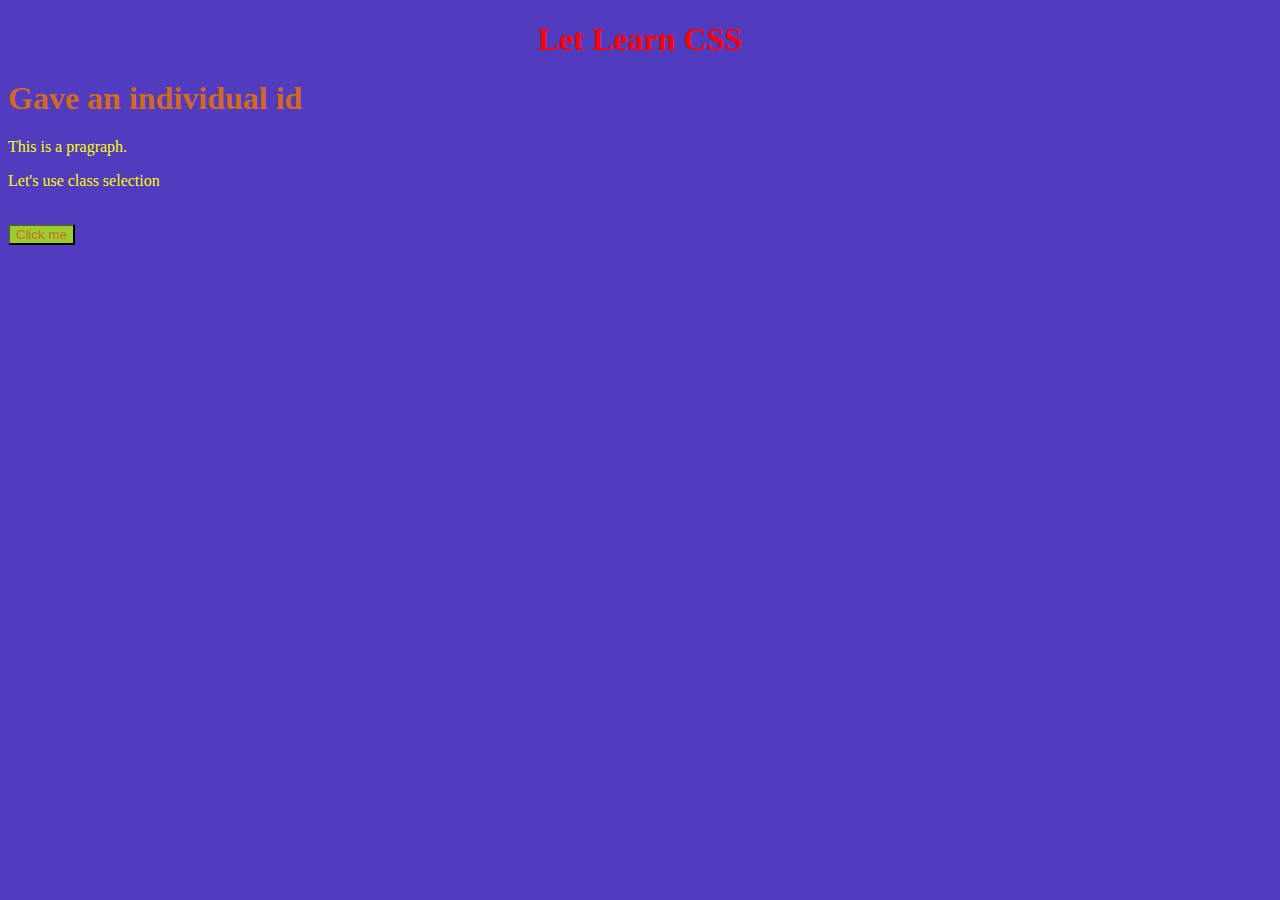
<file: index.html>
<!DOCTYPE html>
<html lang="en">
<head>
    <meta charset="UTF-8">
    <meta name="viewport" content="width=device-width, initial-scale=1.0">
    <title>Learn HTML with CSS</title>

    <!-- <style>
        h1 {
            color: rebeccapurple;
        }
    </style> -->

    <link rel="StyleSheet" href="style.css">
</head>
<body>
    <!-- <h1 style="color: red;">Using inline style</h1> -->
    <h1>Let Learn CSS</h1>
    <h1 id="Heading">Gave an individual id</h1>
    <p class="myClass">This is a pragraph.</p>
    <p class="myClass">Let's use class selection</p>
    <br>
    <button>Click me</button>
</body>
</html>
</file>
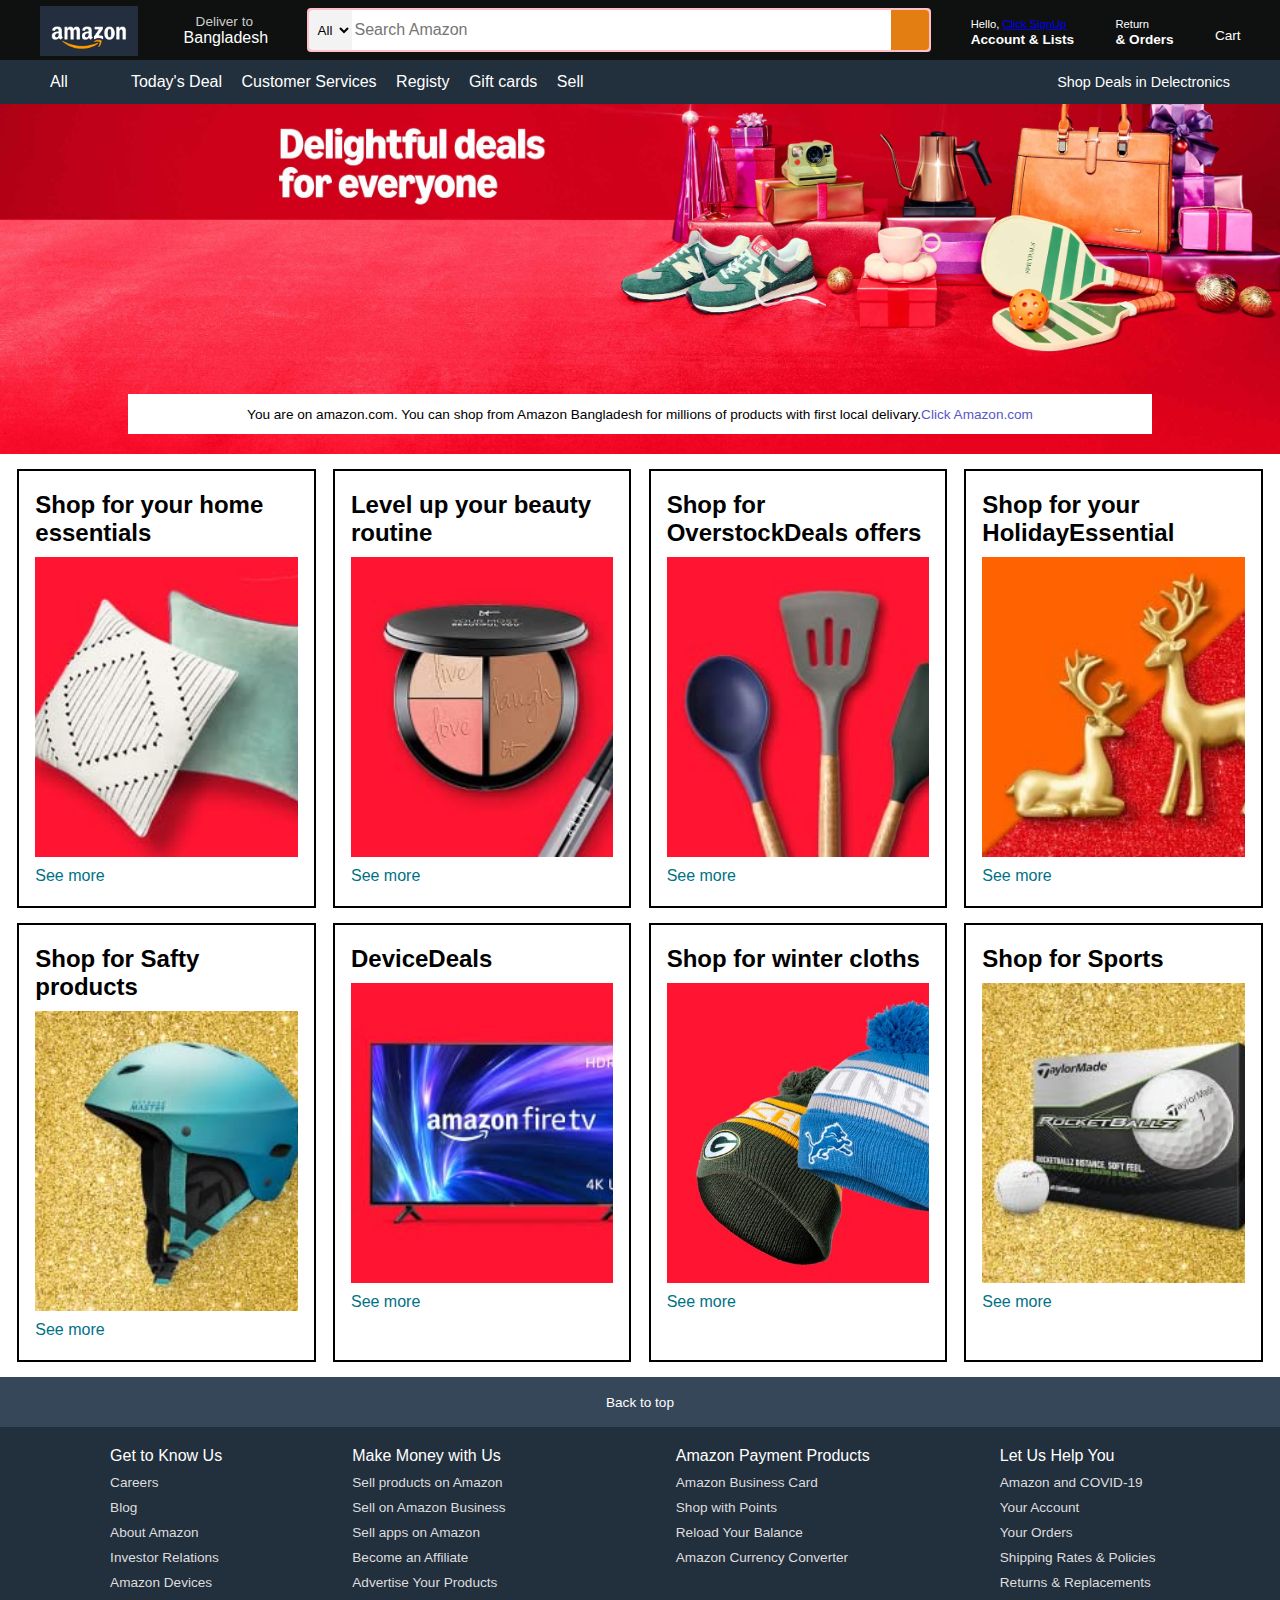
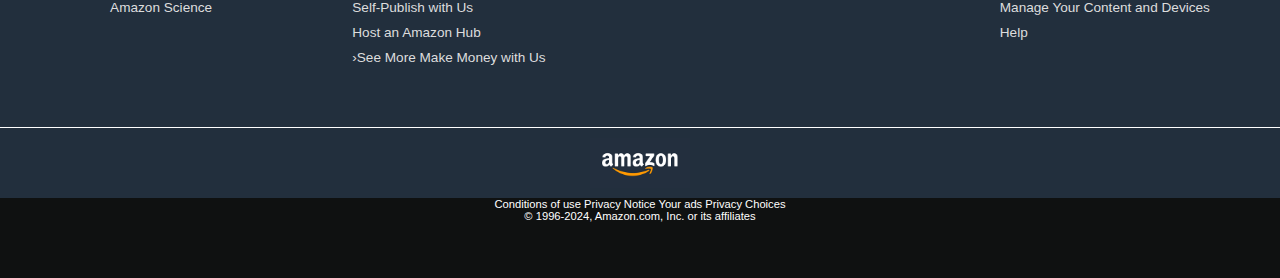
<file: project/index.html>
<!DOCTYPE html>
<html lang="en">
  <head>
    <meta charset="UTF-8" />
    <meta name="viewport" content="width=device-width, initial-scale=1.0" />
    <title>Amazon Clone</title>
    <link
      rel="stylesheet"
      href="https://cdnjs.cloudflare.com/ajax/libs/font-awesome/6.7.1/css/all.min.css"
      integrity="sha512-5Hs3dF2AEPkpNAR7UiOHba+lRSJNeM2ECkwxUIxC1Q/FLycGTbNapWXB4tP889k5T5Ju8fs4b1P5z/iB4nMfSQ=="
      crossorigin="anonymous"
      referrerpolicy="no-referrer"
    />
    <link rel="stylesheet" href="style.css" />
  </head>
  <body>
    <!-- <i class="fa-solid fa-heart"></i> -->
    <header>
      <div class="navbar">
        <div class="nav-logo border">
          <div class="logo"></div>
        </div>

        <div class="nav-address border">
          <p class="address-first">Deliver to</p>
          <div class="add-icon">
            <i class="fa-solid fa-location-dot"></i>
            <p class="address-second">Bangladesh</p>
          </div>
        </div>

        <div class="search-bar border">
          <select class="search-select">
            <option>All</option>
          </select>

          <input placeholder="Search Amazon" class="search-input" />

          <div class="search-icon">
            <i class="fa-solid fa-magnifying-glass"></i>
          </div>
        </div>

        <div class="signin border">
          <p>
            <span>Hello,
              <a
              href="signup.html"
              >Click SignUp
            </a>
            </span>
          </p>
          <p class="nav-sec">Account & Lists</p>
        </div>

        <div class="return border">
          <p>
            <span>Return</span>
          </p>
          <p class="nav-sec">& Orders</p>
        </div>
        <div class="nav-cart border">
          <i class="fa-solid fa-cart-shopping"></i>
          Cart
        </div>
      </div>
      <div class="panel">
        <div class="panel-all">
          <i class="fa-solid fa-bars"></i>
          All
        </div>
        <div class="panel-ops">
          <p>Today's Deal</p>
          <p>Customer Services</p>
          <p>Registy</p>
          <p>Gift cards</p>
          <p>Sell</p>
        </div>
        <div class="panel-deal">Shop Deals in Delectronics</div>
      </div>
    </header>

    <div class="hero-sec">
      <div class="hero-mess">
        <p>
          You are on amazon.com. You can shop from Amazon Bangladesh for
          millions of products with first local delivary.<a
            href="https://www.amazon.com/"
            >Click Amazon.com</a
          >
        </p>
      </div>
    </div>
    <div class="shop-sec">
      <div class="box">
        <div class="box-content">
          <h2>Shop for your home essentials</h2>
          <div class="box-img" style="background-image: url('Home.jpg')"></div>
          <p>See more</p>
        </div>
      </div>
      <div class="box">
        <div class="box-content">
          <h2>Level up your beauty routine</h2>
          <div class="box-img" style="background-image: url('Beauty.jpg')"></div>
          <p>See more</p>
        </div>
      </div>
      <div class="box">
        <div class="box-content">
          <h2>Shop for OverstockDeals offers</h2>
          <div class="box-img" style="background-image: url('OverstockDeals.jpg')"></div>
          <p>See more</p>
        </div>
      </div>
      <div class="box">
        <div class="box-content">
          <h2>Shop for your HolidayEssential</h2>
          <div class="box-img" style="background-image: url('HolidayEssential.jpg')"></div>
          <p>See more</p>
        </div>
      </div>

      <div class="box">
        <div class="box-content">
          <h2>Shop for Safty products</h2>
          <div class="box-img" style="background-image: url('SaveBigOnFitness.jpg')"></div>
          <p>See more</p>
        </div>
      </div>
      <div class="box">
        <div class="box-content">
          <h2>DeviceDeals</h2>
          <div class="box-img" style="background-image: url('DeviceDeals.jpg')"></div>
          <p>See more</p>
        </div>
      </div>
      <div class="box">
        <div class="box-content">
          <h2>Shop for winter cloths</h2>
          <div class="box-img" style="background-image: url('GameDayDeals.jpg')"></div>
          <p>See more</p>
        </div>
      </div>
      <div class="box">
        <div class="box-content">
          <h2>Shop for Sports</h2>
          <div class="box-img" style="background-image: url('TaylorMade.jpg')"></div>
          <p>See more</p>
        </div>
      </div>
    </div>

    <footer>
      <div class="footer-panel1">
        Back to top
      </div>
      <div class="footer-panel2">
        <ul>
          <P>
            Get to Know Us
          </P>
          <a>Careers</a>
          <a>Blog</a>
          <a>About Amazon</a>
          <a>Investor Relations</a>
          <a>Amazon Devices</a>
          <a>Amazon Science</a>
        </ul>

        <ul>
          <P>
            Make Money with Us
          </P>
          <a>Sell products on Amazon</a>
          <a>Sell on Amazon Business</a>
          <a>Sell apps on Amazon</a>
          <a>Become an Affiliate</a>
          <a>Advertise Your Products</a>
          <a>Self-Publish with Us</a>
          <a>Host an Amazon Hub</a>
          <a>›See More Make Money with Us</a>
        </ul>

        <ul>
          <P>
            Amazon Payment Products
          </P>
          <a>Amazon Business Card</a>
          <a>Shop with Points</a>
          <a>Reload Your Balance</a>
          <a>Amazon Currency Converter</a>
        </ul>

        <ul>
          <P>
            Let Us Help You
          </P>
          <a>Amazon and COVID-19</a>
          <a>Your Account</a>
          <a>Your Orders</a>
          <a>Shipping Rates & Policies</a>
          <a>Returns & Replacements</a>
          <a>Manage Your Content and Devices</a>
          <a>Help</a>
        </ul>

      </div>
      <div class="footer-panel3">
        <div class="logo-foot">

        </div>
      </div>
      <div class="footer-panel4">
        <div class="pages">
          <a>Conditions of use</a>
          <a>Privacy Notice</a>
          <a>Your ads Privacy Choices</a>
        </div>
        <div class="copyright">
          © 1996-2024, Amazon.com, Inc. or its affiliates
        </div>
      </div>
    </footer>
  </body>
</html>
</file>
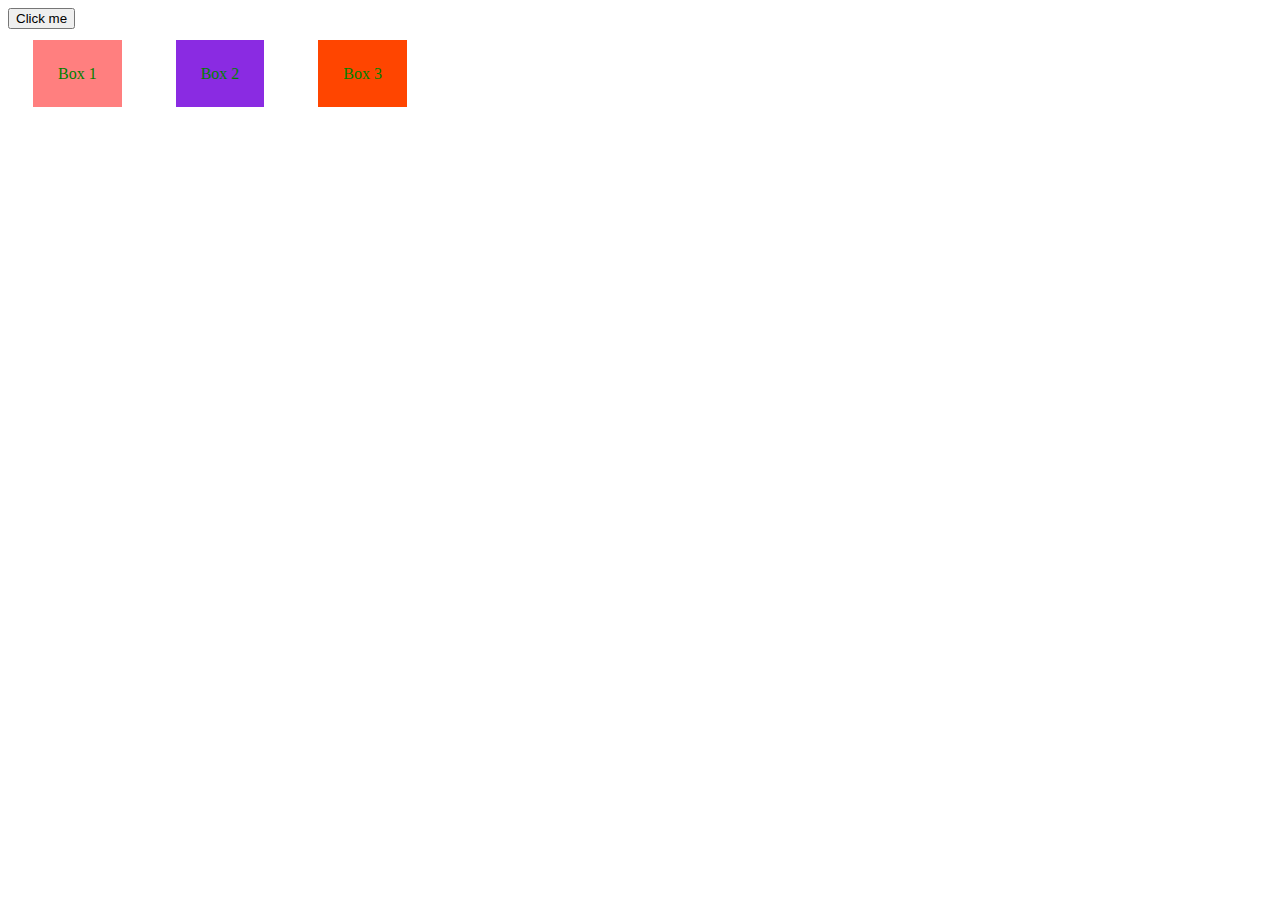
<file: CSS_level02.html>
<!DOCTYPE html>
<html lang="en">
<head>
    <meta charset="UTF-8">
    <meta name="viewport" content="width=device-width, initial-scale=1.0">
    <title>CSS level 02</title>
    <link rel="CSS StyleSheet" href="style_04.css">
</head>
<body>
    <!-- <div>
        This is a div.
    </div> -->
    <button>Click me</button>
    <br>
    <br>
    <div id="Box1" style="background-color: rgba(255, 0, 0, 0.5)">Box 1</div>
    <div id="Box2" style="background-color: blueviolet;">Box 2</div>
    <div style="background-color: orangered;">Box 3</div>
</body>
</html>
</file>
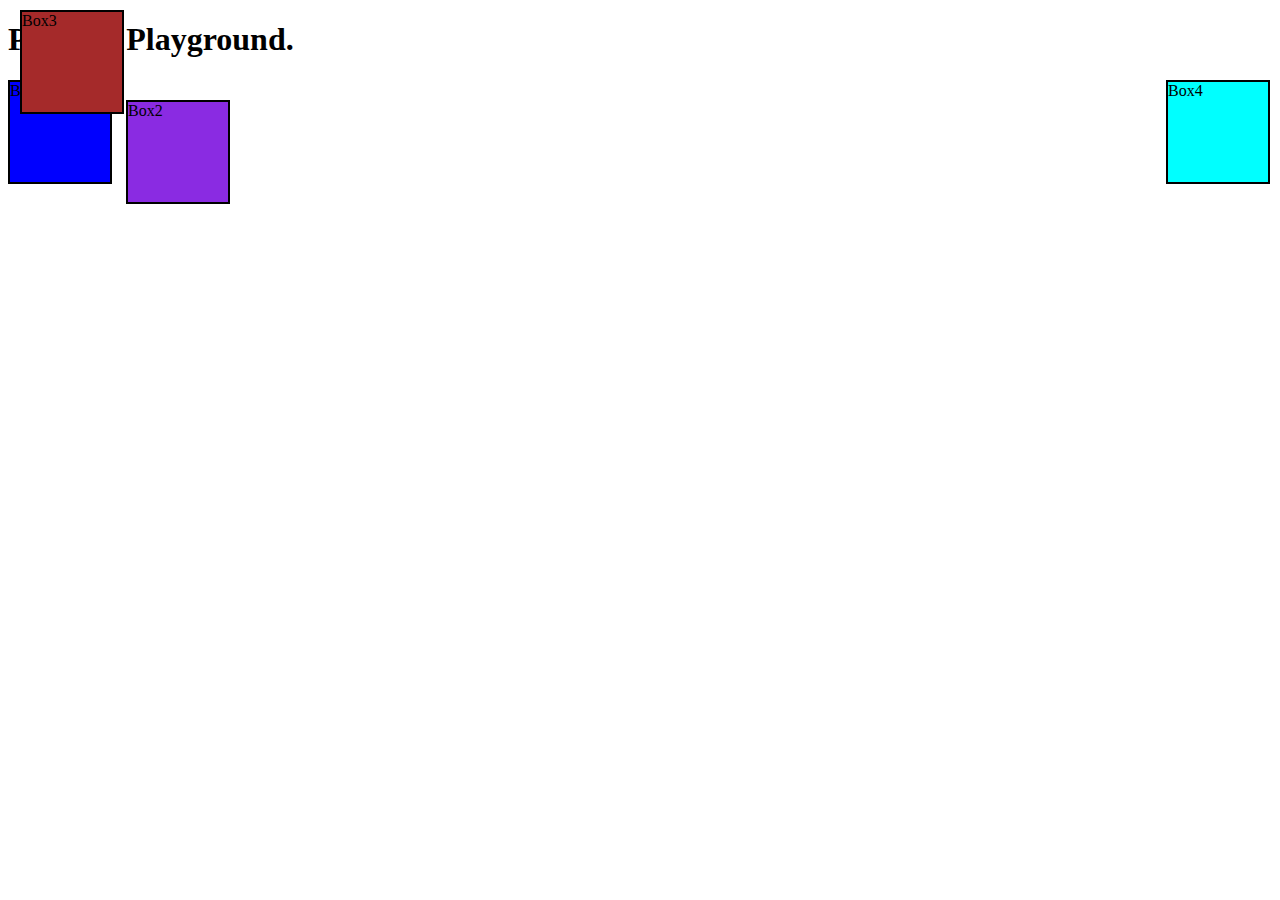
<file: level_03.html>
<!DOCTYPE html>
<html lang="en">
<head>
    <meta charset="UTF-8">
    <meta name="viewport" content="width=device-width, initial-scale=1.0">
    <title>Level 3</title>
    <link rel="styleSheet" href="level_03.css">
</head>
<body>
    <h1>Position Playground.</h1>
    <!-- <div id="box1">
        Hello
        <div id="box2">box2</div>   
    </div> -->
    <div id="box1">Box1</div>
    <div id="box2">Box2</div>
    <div id="box3">Box3</div>
    <div id="box4">Box4</div>
</body>
</html>
</file>
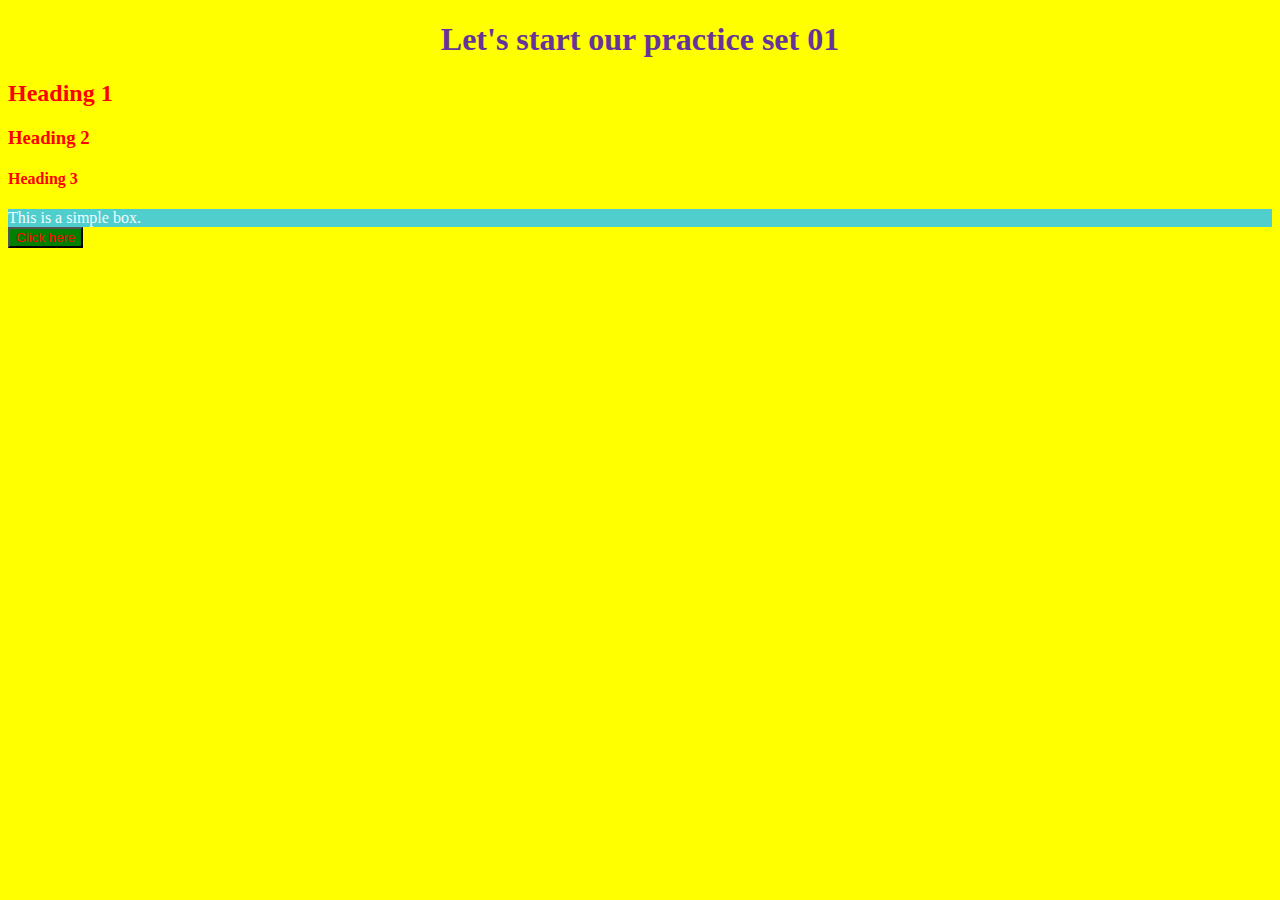
<file: practiceSet_01.html>
<!DOCTYPE html>
<html lang="en">
<head>
    <meta charset="UTF-8">
    <meta name="viewport" content="width=device-width, initial-scale=1.0">
    <title>Practice Set 01</title>
    <link rel="styleSheet" href="style_01.css">
    
</head>
<body>
  <h1>Let's start our practice set 01</h1> 

  <h2 class="id">Heading 1</h2>
  <h3 class="id">Heading 2</h3>
  <h4 class="id">Heading 3</h4>

  <div id="box">
    This is a simple box.
  </div> 

  <button>Click here</button>

</body>
</html>
</file>
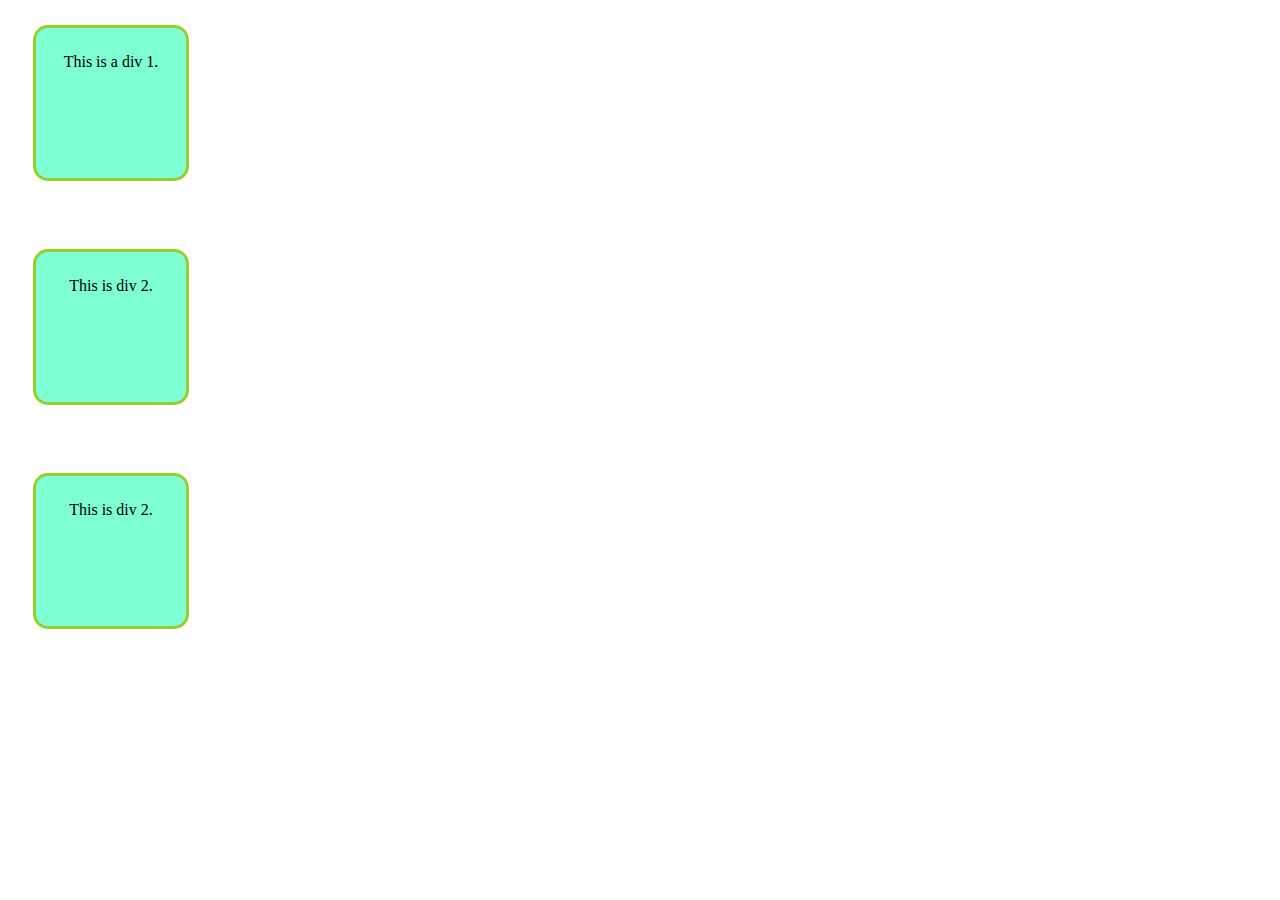
<file: practiceSet_02.html>
<!DOCTYPE html>
<html lang="en">
<head>
    <meta charset="UTF-8">
    <meta name="viewport" content="width=device-width, initial-scale=1.0">
    <title>Practice set 02</title>
    <link rel="styleSheet" href="style_02.css">
</head>
<body>
    <!-- <h1>This is the first heading</h1> -->
    <!-- <div id="outer">
        Outer
        <div id="Inner">
            Inner
        </div>
    </div> -->
    <div>
        This is a div 1.
    </div>
    <br>
    <div>
        This is div 2.
    </div>
    <br>
    <div>
        This is div 2.
    </div>

</body>
</html>
</file>
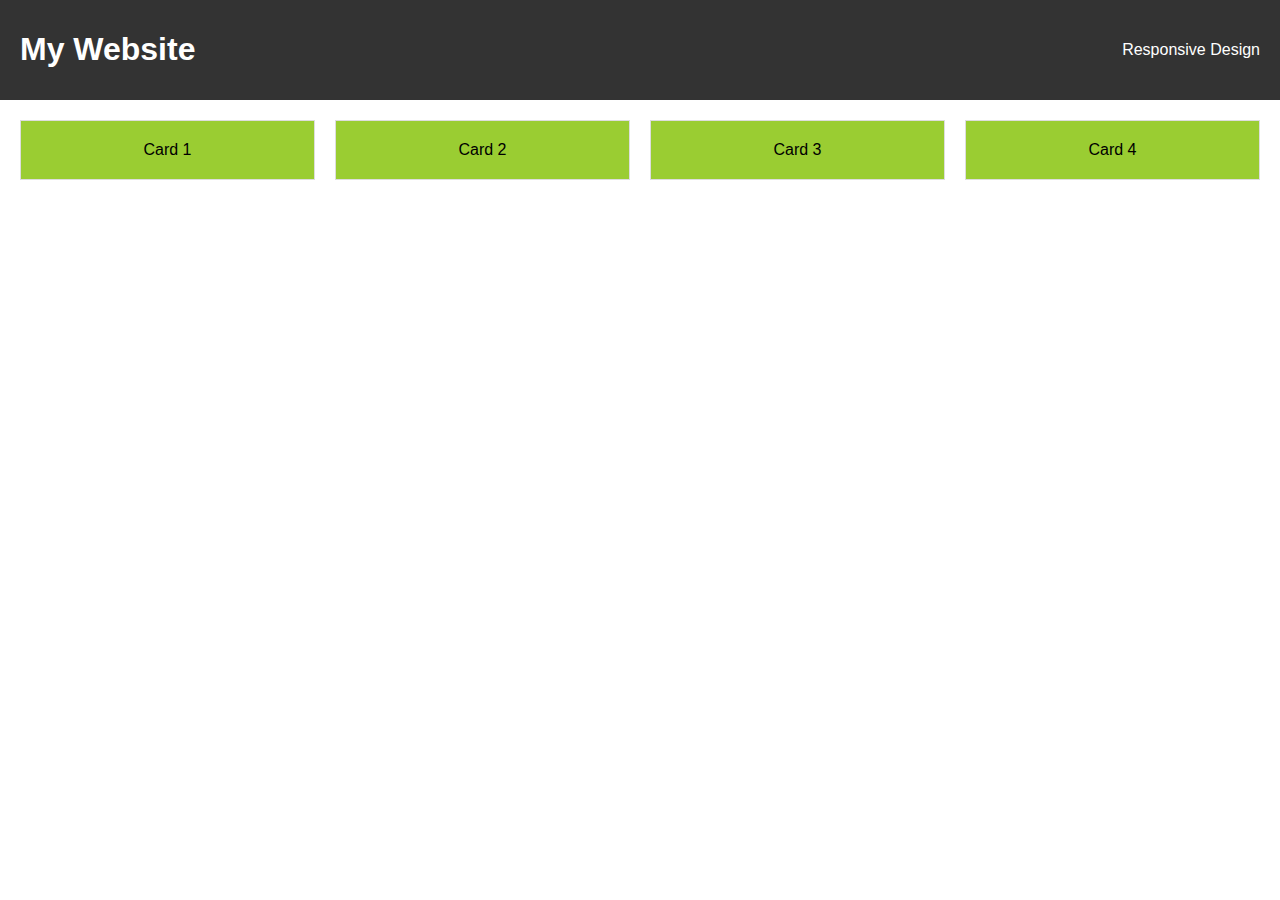
<file: practiceSetNew.html>
<!DOCTYPE html>
<html>
<head>
  <link rel="styleSheet" href="style_05.css">
</head>
<body>
  <div class="navbar">
    <h1>My Website</h1>
    <p>Responsive Design</p>
  </div>

  <div class="grid">
    <div class="card">Card 1</div>
    <div class="card">Card 2</div>
    <div class="card">Card 3</div>
    <div class="card">Card 4</div>
  </div>
</body>
</html>
</file>
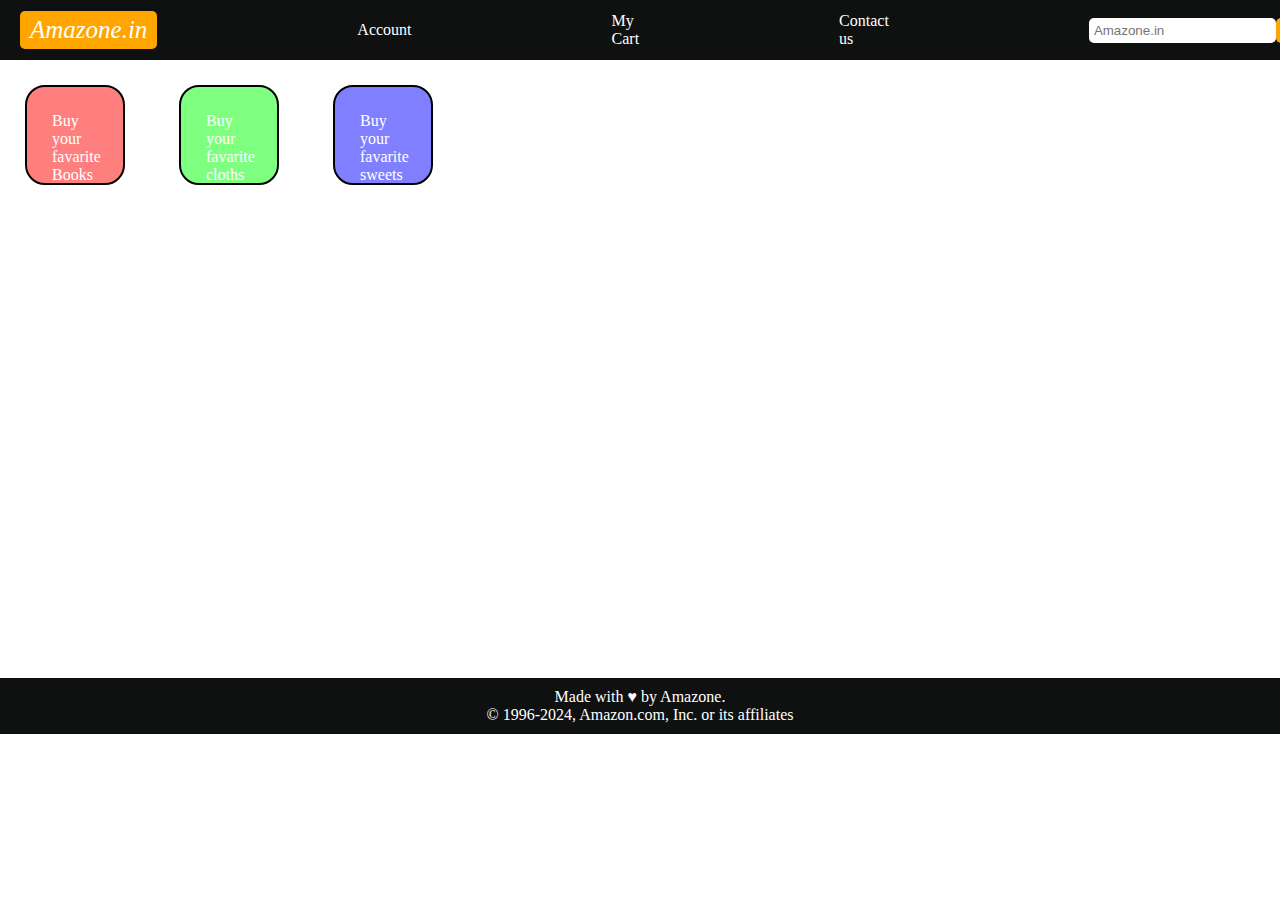
<file: topBar.html>
<!DOCTYPE html>
<html lang="en">
<head>
    <meta charset="UTF-8">
    <meta name="viewport" content="width=device-width, initial-scale=1.0">
    <title>top bar create</title>
    <link rel="styleSheet" href="style_03.css">
</head>
<body>
    <header>
        <div id="navbar">
            <a id="logo" href="https://www.amazon.com/" target="_blank">Amazone.in</a>
            <a href="#">Account</a>
            <a href="#">My Cart</a>
            <a href="#">Contact us</a>
            <input placeholder="Amazone.in">
            <button>Search</button>
        </div>
    </header>
    <div id="content">
        <div class="contentBox" style="background-color: rgba(255, 0, 0, 0.5);">Buy your favarite Books </div>
        <div class="contentBox" style="background-color: rgba(0, 255, 0, 0.5);"> Buy your favarite cloths </div>
        <div class="contentBox" style="background-color: rgba( 0, 0, 255, 0.5);">Buy your favarite sweets</div>
    </div>
    <br>

    <footer>
        Made with &hearts; by Amazone.<br>
        © 1996-2024, Amazon.com, Inc. or its affiliates
    </footer>
</body>
</html>
</file>
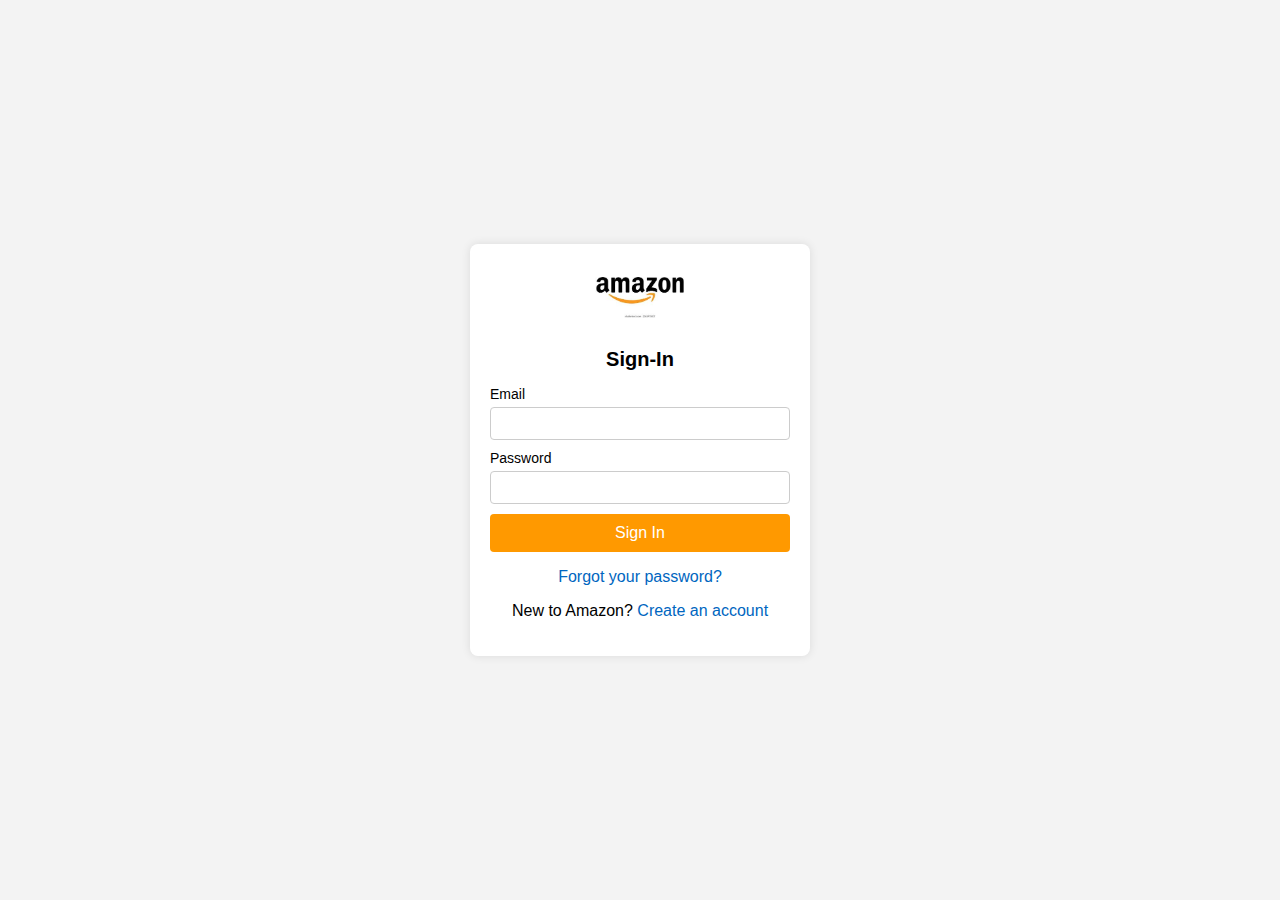
<file: project/signin.html>
<!DOCTYPE html>
<html lang="en">
<head>
    <meta charset="UTF-8">
    <meta name="viewport" content="width=device-width, initial-scale=1.0">
    <title>Amazon Sign In</title>
    <link rel="stylesheet" href="styles.css">
</head>
<body>
    <div class="signin-container">
        <img src="Amazone.jpg" alt="Amazon Logo" class="logo">
        <h2>Sign-In</h2>
        <form action="#" method="post">
            <label for="email">Email</label>
            <input type="email" id="email" name="email" required>
            
            <label for="password">Password</label>
            <input type="password" id="password" name="password" required>
            
            <button type="submit">Sign In</button>
        </form>
        <p><a href="#">Forgot your password?</a></p>
        <p>New to Amazon? <a href="signup.html">Create an account</a></p>
    </div>
</body>
</html>
</file>
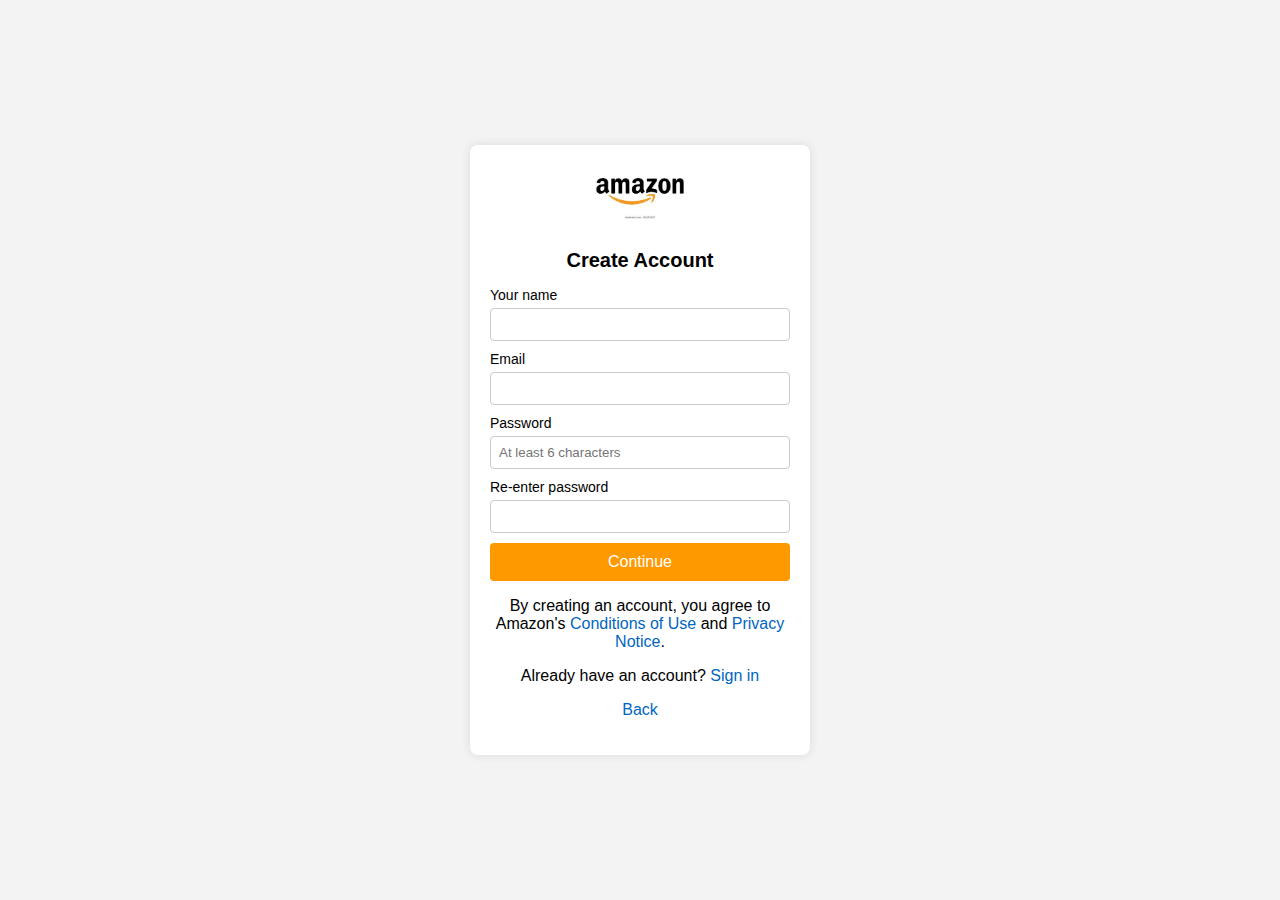
<file: project/signup.html>
<!DOCTYPE html>
<html lang="en">
<head>
    <meta charset="UTF-8">
    <meta name="viewport" content="width=device-width, initial-scale=1.0">
    <title>Amazon Signup</title>
    <link rel="stylesheet" href="styles.css">
</head>
<body>
    <div class="signup-container">
        <img src="Amazone.jpg" alt="Amazon Logo" class="logo">
        <h2>Create Account</h2>
        <form action="#" method="post">
            <label for="name">Your name</label>
            <input type="text" id="name" name="name" required>
            
            <label for="email">Email</label>
            <input type="email" id="email" name="email" required>
            
            <label for="password">Password</label>
            <input type="password" id="password" name="password" placeholder="At least 6 characters" required>
            
            <label for="confirm-password">Re-enter password</label>
            <input type="password" id="confirm-password" name="confirm-password" required>
            
            <button type="submit">Continue</button>
        </form>
        <p>By creating an account, you agree to Amazon's <a href="#">Conditions of Use</a> and <a href="#">Privacy Notice</a>.</p>
        <p>Already have an account? <a href="signin.html">Sign in</a></p>
        <a href="index.html">Back</a></p>
    </div>
</body>
</html>
</file>
<file: style.css>
h1 {
    color: red;
    text-align: center;
}
p {
    color: green;
}
button{
    color: rgb(212, 107, 27);
    background-color: yellowgreen;
}

body{
    background-color: rgb(81, 59, 191);
}
/* *{
    color: coral;
} */
 #Heading{
    text-align: left;
    color: chocolate;
 }
 .myClass{
    color: yellow;
 }
</file>
<file: project/style.css>
*{
    margin: 0;
    font-family: Arial, Helvetica, sans-serif;
    border: border-box;
}
.navbar{
    height: 60px;
    background-color: #0f1111;
    color: white;
    display: flex;
    align-items: center;
    justify-content: space-evenly;
}
.nav-logo{
    height: 50px;
    width: 100px;
}
.logo{
    height: 50px;
    width: 100;
    background-image: url("Amazone.png");
    color: white;
    background-size: cover;
    place-items: center;
    align-items: center;
    margin: 1px;
    /* padding: 2px 8px 0px 6px; */
}
.border{
    border: 2px solid transparent;
}
.border:hover{
    border: 2px solid white;
}
/* Box 2 */
.add-icon{
    display: flex;
    align-items: center;
}
.address-first{
    color: #cccccc;
    font-size: 0.85rem;
    margin-left: 15px;
}
.address-second{
    font-size: 1rem;
    margin-left: 3px;
}
/* Box 3 */
.search-bar{
    display: flex;
    justify-content: space-evenly;
    background-color: pink;
    height: 40px;
    width: 620px;
    border-radius: 4px;
}
.search-bar:hover{
    border: 2.5px solid orange;
}
.search-select{
    background-color: #f3f3f3;
    width: 50px;
    text-align: center;
    border-top-left-radius: 4px;
    border-bottom-left-radius: 4px;
    border: none;
}
.search-input{
    width: 100%;
    font-size: 1rem;
    border: none;
}
.search-icon{
    width: 45px;
    display: flex;
    justify-content: center;
    align-items: center;
    font-size: 1.2rem;
    background-color: rgb(227, 126, 19);
    border-top-right-radius: 4px;
    border-bottom-right-radius: 4px;
    border: none;
}
/* Box 4 */
span{
    font-size: 0.7rem;
}
.nav-sec{
    font-size: .85rem;
    font-weight: 700;
}
/* Box 6 */
.nav-cart i{
    font-size: 30px;
}
.nav-cart{
    font-size: 0.85rem;
    border-width: 700;
}
/* Second bar */
.panel{
    height: 40px;
    background-color: #222f3d;
    color: white;
    display: flex;
    align-items: center;
    justify-content: space-evenly;
    border: 2px solid transparent;
}
/* .panel-ops:hover{
    border: 2px solid white;
} */
.panel-ops p{
    display: inline;
    margin-left: 15px;
}
.panel-ops{
    width: 70%;
    font-size: 0.85;
}
.panel-deal{
    font-size: 0.9rem;
    border-width: 700;
}
/* Hero-Sec */
.hero-sec{
    background-image: url(Hero.jpg);
    background-size: cover;
    height: 350px;
    display: flex;
    justify-content: center;
    align-items: flex-end;
}
.hero-mess{
    height: 40px;
    width: 80%;
    background-color: white;
    color: black;
    display: flex;
    align-items: center;
    justify-content: center;
    font-size: 0.85rem;
    margin-bottom: 20px;
}
.hero-mess a{
    text-decoration: none;
    color: rgb(88, 88, 197);
}
/** Shop Sections **/
.shop-sec{
    display: flex;
    flex-wrap: wrap;
    justify-content: space-evenly;
}
.box{
    border: 2px solid black;
    height: 400px;
    width: 23%;
    padding: 20px 0px 15px;
    margin-top: 15px;
}
.box-img{
    height: 300px;
    background-size: cover;
    margin-top: 10px;
    margin-bottom: 10px;
}
.box-content{
    margin-left: 1rem;
    margin-right: 1rem;
}
.box-content p{
    color: #007185;
}

/* Footer-panel */
footer{
    margin-top: 15px;
}
.footer-panel1{
    background-color: #37475a;
    color: white;
    height: 50px;
    display: flex;
    justify-content: center;
    align-items: center;
    font-size: 0.85rem;
}
.footer-panel2{
    background-color: #222f3d;
    color: white;
    height: 300px;
    display: flex;
    justify-content: space-evenly;
}
ul{
    margin: 20px;
}
ul a{
    display: block;
    font-size: 0.85rem;
    margin-top: 10px;
    color: #dddddd;
}

.footer-panel3 {
    background-color: #222f3d;
    color: white;
    height: 70px;
    border-top: 0.5px solid white;
    display: flex;
    justify-content: space-evenly;
    align-items: center;
  }
  .logo-foot {
    height: 50px;
    width: 100px;
    background-image: url("Amazone.png");
    background-size: cover;
    background-position: center; 
    display: flex; 
    justify-content: center;
    align-items: center; 
  }
  .footer-panel4{
    background-color: #0f1111;
    color: white;
    height: 80px;
    font-size: 0.7rem;
    text-align: center;
  }
</file>
<file: style_04.css>
div{
    color:green;
    height: 100px;
    width: 100px;
    padding: 25px;
    margin: 25px;
    display: inline;
    /* display: inline; display shows it is block,inline,block inline or none. */
}
button{

    display: block;
}
/* #Box2{
    display: none;
} */
/* #Box1{
    visibility: hidden; hidden but occupied space
} */
</file>
<file: level_03.css>
/* #box1{
    height: 100px;
    width: 200px;
    font-size: 10px;
    background-color: chartreuse;
}
#box2{
    height: 50px;
    width: 30%;
    margin: 10%;
    font-size: 1.5em;
    width: 2em;
    background-color: yellow;
} */
div{
    height: 100px;
    width: 100px;
    background-color: aqua;
    border: 2px solid black;
    display: inline-block;
}
#box1{
    position: static;
    background-color: blue;
}
#box2{
    position: relative;
    background-color: blueviolet;
    left: 10px;
    top: 20px;
}
#box3{
    position: absolute;
    background-color: brown;
    top: 10px;
    left: 20px;
}
#box4{
    position: fixed;
    right: 10px;
}
</file>
<file: style_01.css>
h1{
    text-align: center;
    color: rebeccapurple;
}
body{
    background-color: yellow;
}
/* div{
    background-color: yellow; //we can use id or style
    color: red;
} */
 .id {
    color: red;
 }
#box{
    background-color: rgb(80, 205, 205);
    color: azure;
}
button{
    color: red;
    background-color: green;
}
</file>
<file: style_02.css>
*{
    font-family:'Times New Roman', Times, serif;
}

h1{
    text-align: center;
    color: rebeccapurple;
    text-transform: capitalize;
}
#Outer{
    font-size: 25px;
}
#Inner{
    font-size: 10px;
}

div{
    background-color: aquamarine;
    height: 100px;
    width: 100px;
    /* border-width: 3px;
    border-style: solid;
    border-color: brown; */
    border: 3px solid yellowgreen;
    text-align: center;
    border-radius: 15px;
    /* For circle set border-radius: 50%; */
    padding: 25px;
    margin: 25px;
}
</file>
<file: style_05.css>
body {
    margin: 0;
    font-family: Arial, sans-serif;
  }

  .navbar {
    display: flex;
    justify-content: space-between;
    align-items: center;
    background-color: #333;
    color: white;
    padding: 10px 20px;
  }

  .grid {
    display: grid;
    grid-template-columns: repeat(auto-fit, minmax(150px, 1fr));
    gap: 20px;
    padding: 20px;
  }

  .card {
    background-color: yellowgreen;
    padding: 20px;
    text-align: center;
    border: 1px solid #ddd;
    transition: transform 0.3s ease;
  }

  .card:hover {
    transform: scale(1.05);
  }

  @media (max-width: 768px) {
    .navbar {
      flex-direction: column;
      align-items: flex-start;
    }
  }
</file>
<file: style_03.css>
/* *{
    padding: 0;
    margin: 0;
    color: white;
}
#navbar{
    height: 60px;
    background-color: #0f1111;
}
button{
    background-color: orange;
}
#logo{
    font-style: italic;
    font-size: 25px;
    background-color: orange;
}
a{
    margin-right: 200px;
    
} */
* {
    padding: 0;
    margin: 0;
    color: white;
    box-sizing: border-box; 
}

#navbar {
    height: 60px;
    background-color: #0f1111;
    display: flex;
    align-items: center;
    justify-content: space-between;
    padding: 0 20px;
}

#logo {
    font-style: italic;
    font-size: 25px;
    background-color: orange;
    padding: 5px 10px;
    text-decoration: none;
    color: black;
    border-radius: 5px;
}

#navbar a {
    text-decoration: none;
    margin-right: 200px;
    color: white;
}

#navbar input {
    padding: 5px;
    border: none;
    border-radius: 5px;
}

#navbar button {
    background-color: orange;
    color: black;
    border: none;
    padding: 5px 10px;
    border-radius: 5px;
    cursor: pointer;
}

.contentBox{
    height: 100px;
    width: 100px;
    align-items: center;
    padding: 25px;
    margin: 25px;
    border-radius: 20px;
    border: 2px solid black;
    display: inline-block;
}
#content{
    height: 600px;
}
footer {
    text-align: center;
    background-color: #0f1111;
    padding: 10px;
}
</file>
<file: project/styles.css>
body {
    font-family: Arial, sans-serif;
    background-color: #f3f3f3;
    display: flex;
    justify-content: center;
    align-items: center;
    height: 100vh;
    margin: 0;
}

.signup-container {
    background: white;
    padding: 20px;
    border-radius: 8px;
    box-shadow: 0 0 10px rgba(0, 0, 0, 0.1);
    width: 300px;
    text-align: center;
}
.signin-container {
    background: white;
    padding: 20px;
    border-radius: 8px;
    box-shadow: 0 0 10px rgba(0, 0, 0, 0.1);
    width: 300px;
    text-align: center;
}
.logo {
    width: 100px;
    margin-bottom: 10px;
}

h2 {
    font-size: 20px;
    margin-bottom: 15px;
}

form {
    display: flex;
    flex-direction: column;
}

label {
    font-size: 14px;
    text-align: left;
    margin-bottom: 5px;
}

input {
    padding: 8px;
    margin-bottom: 10px;
    border: 1px solid #ccc;
    border-radius: 4px;
}

button {
    background-color: #ff9900;
    color: white;
    border: none;
    padding: 10px;
    border-radius: 4px;
    cursor: pointer;
    font-size: 16px;
}

button:hover {
    background-color: #e68a00;
}

a {
    color: #0066c0;
    text-decoration: none;
}

a:hover {
    text-decoration: underline;
}
</file>
